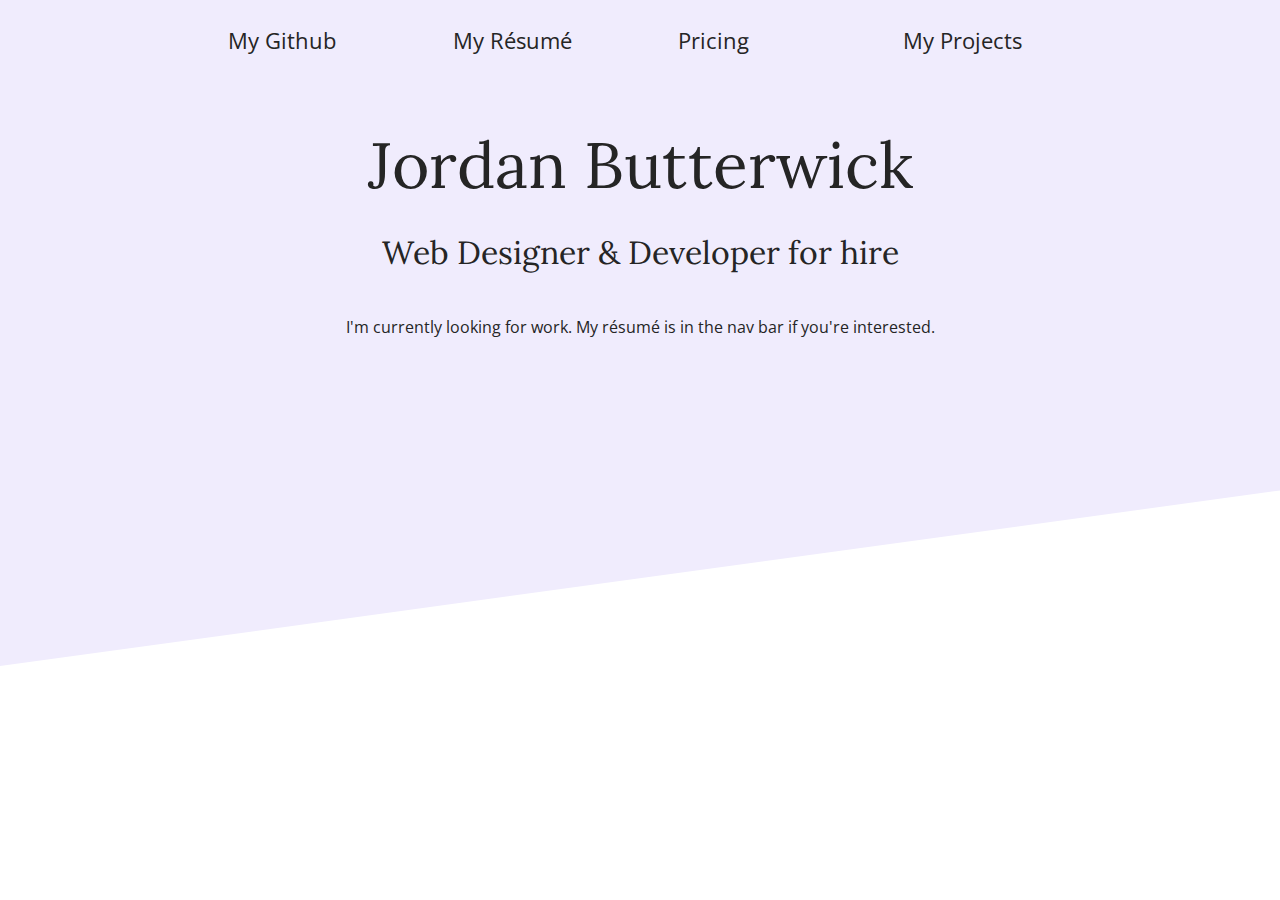
<file: index.html>
<!DOCTYPE html>
<html lang="en">
  <!-- Author: Jordan Butterwick -->
  <!-- Title: Portfolio -->
  <!-- Date Last Updated: March 11, 2019 -->
  <head>
    <link
      href="https://fonts.googleapis.com/css?family=Lora|Open+Sans"
      rel="stylesheet"
    />
    <link
      rel="stylesheet"
      href="https://use.fontawesome.com/releases/v5.7.1/css/all.css"
      integrity="sha384-fnmOCqbTlWIlj8LyTjo7mOUStjsKC4pOpQbqyi7RrhN7udi9RwhKkMHpvLbHG9Sr"
      crossorigin="anonymous"
    />
    <meta charset="UTF-8" />
    <meta name="viewport" content="width=device-width, initial-scale=1.0" />
    <meta http-equiv="X-UA-Compatible" content="ie=edge" />
    <link rel="stylesheet" href="./styles/styles.css" />
    <title>Jordan Butterwick</title>
  </head>

  <body>
    <header>
      <nav>
        <div class="nav-background">
          <ul class="nav-bar">
            <li>
              <a href="https://github.com/Jordanwbutterwick" class="link"
                >My Github</a
              >
            </li>
            <li>
              <a href="./assets/JButterwick2019.pdf" class="link">My Résumé</a>
            </li>
            <li>
              <a href="./pages/pricing.html" class="link">Pricing</a>
            </li>
            <li>
              <button onclick="myFunction()" class="dropbtn">
                My Projects <i class="fas fa-angle-down"></i>
              </button>
              <div id="myDropdown" class="dropdown-content">
                <a href="./pages/lyricfetch.html">Lyric Finder</a>
                <a href="https://stylepickr.jordanwb.design">Stylepickr</a>
              </div>
            </li>
          </ul>
        </div>
      </nav>
    </header>
    <main>
      <div class="hero">
        <div class="hero-background">
          <div class="content">
            <h1>Jordan Butterwick</h1>
            <h2>Web Designer & Developer for hire</h2>
            <p>
              I'm currently looking for work. My résumé is in the nav bar if
              you're interested.
            </p>
          </div>
        </div>
      </div>
      <div class="future-project-box"></div>
    </main>
    <footer>
      <div class="footer">
        <ul class="footer-links">
          <li>
            <a href="https://github.com/Jordanwbutterwick">
              <i class="fab fa-github fa-3x icon"></i
            ></a>
          </li>
          <li>
            <a href="https://www.linkedin.com/in/jordanwb/">
              <i class="fab fa-linkedin-in fa-3x icon"></i>
            </a>
          </li>
        </ul>
      </div>
    </footer>
    <script src="./scripts/scripts.js"></script>
  </body>
</html>
</file>
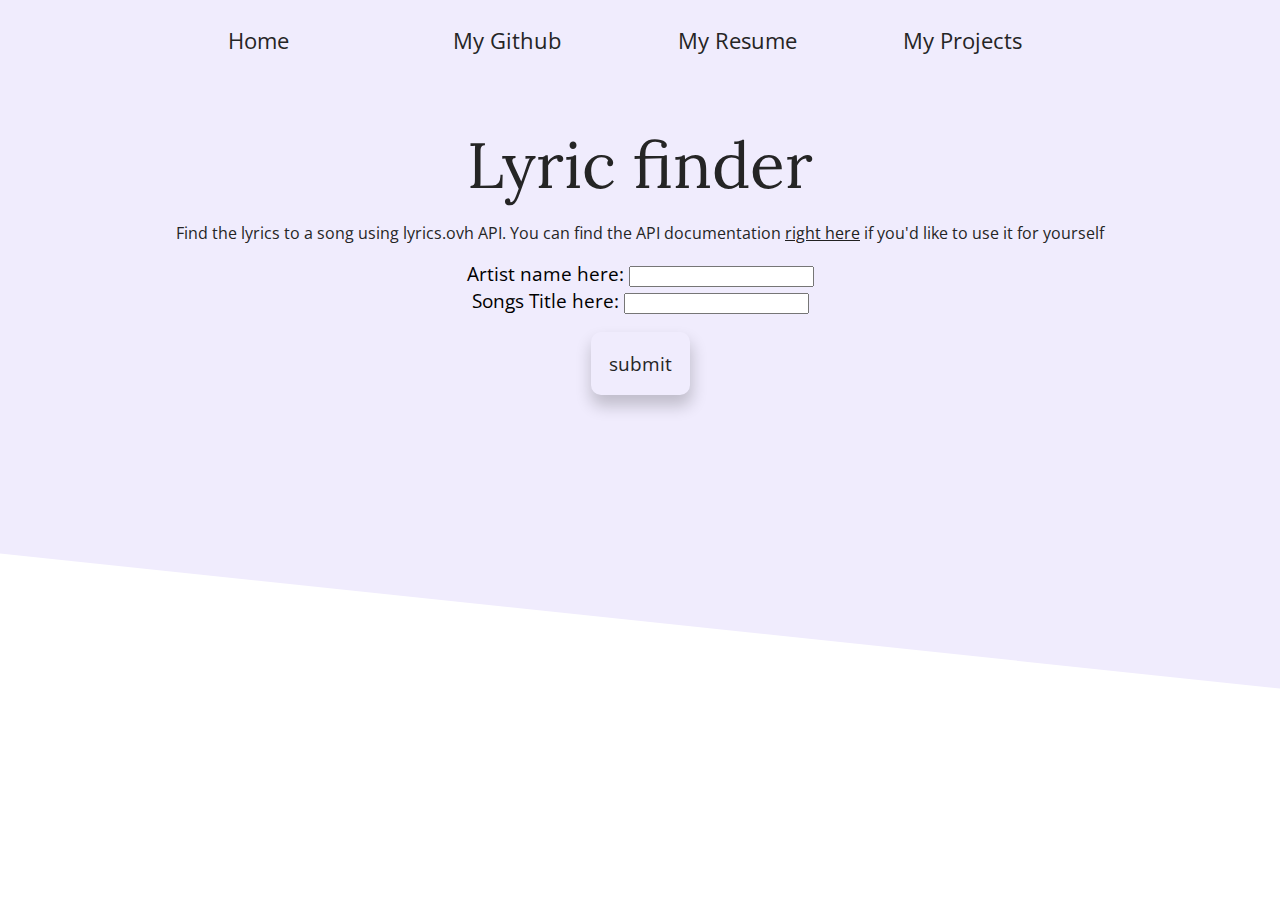
<file: pages/lyricfetch.html>
<!DOCTYPE html>
<html lang="en">
  <head>
    <link
      href="https://fonts.googleapis.com/css?family=Lora|Open+Sans"
      rel="stylesheet"
    />
    <link
      rel="stylesheet"
      href="https://use.fontawesome.com/releases/v5.7.1/css/all.css"
      integrity="sha384-fnmOCqbTlWIlj8LyTjo7mOUStjsKC4pOpQbqyi7RrhN7udi9RwhKkMHpvLbHG9Sr"
      crossorigin="anonymous"
    />
    <meta charset="UTF-8" />
    <meta name="viewport" content="width=device-width, initial-scale=1.0" />
    <meta http-equiv="X-UA-Compatible" content="ie=edge" />
    <link rel="stylesheet" href="../styles/styles.css" />
    <title>Lyric Fetcher</title>
  </head>

  <body>
    <header>
      <nav>
        <div class="nav-background">
          <ul class="nav-bar">
            <li>
              <a href="../index.html" class="link">Home</a>
            </li>
            <li>
              <a href="https://github.com/Jordanwbutterwick" class="link"
                >My Github</a
              >
            </li>
            <li>
              <a href="./assets/Jordan Butterwick 2019.pdf" class="link"
                >My Resume</a
              >
            </li>
            <li>
              <button onclick="myFunction()" class="dropbtn">
                My Projects <i class="fas fa-angle-down"></i>
              </button>
              <div id="myDropdown" class="dropdown-content">
                <a href="https://stylepickr.jordanwb.design">Stylepickr</a>
              </div>
            </li>
          </ul>
        </div>
      </nav>
    </header>
    <main>
      <div class="hero-2" id="hero-2">
        <div class="hero-background-2">
          <div class="content">
            <h1>Lyric finder</h1>
            <p>
              Find the lyrics to a song using lyrics.ovh API. You can find the
              API documentation
              <a href="https://lyricsovh.docs.apiary.io/#" class="plink"
                >right here</a
              >
              if you'd like to use it for yourself
            </p>
            <form action="GET">
              <label for="artist"
                >Artist name here:
                <input type="text" name="artist" id="artist"/></label
              ><br /><label for="song"
                >Songs Title here:
                <input type="text" name="song" id="song"/></label
              ><br /><br />
              <input type="submit" value="submit" name="submit" id="submit" />
            </form>
          </div>
        </div>
      </div>
      <div class="content">
        <div id="results"></div>
      </div>
    </main>
    <footer>
      <div class="footer">
        <ul class="footer-links">
          <li>
            <a href="https://github.com/Jordanwbutterwick">
              <i class="fab fa-github fa-3x icon"></i
            ></a>
          </li>
          <li>
            <a href="https://www.linkedin.com/in/jordanwb/">
              <i class="fab fa-linkedin-in fa-3x icon"></i>
            </a>
          </li>
        </ul>
      </div>
    </footer>
    <script src="../scripts/scripts.js"></script>
  </body>
</html>
</file>
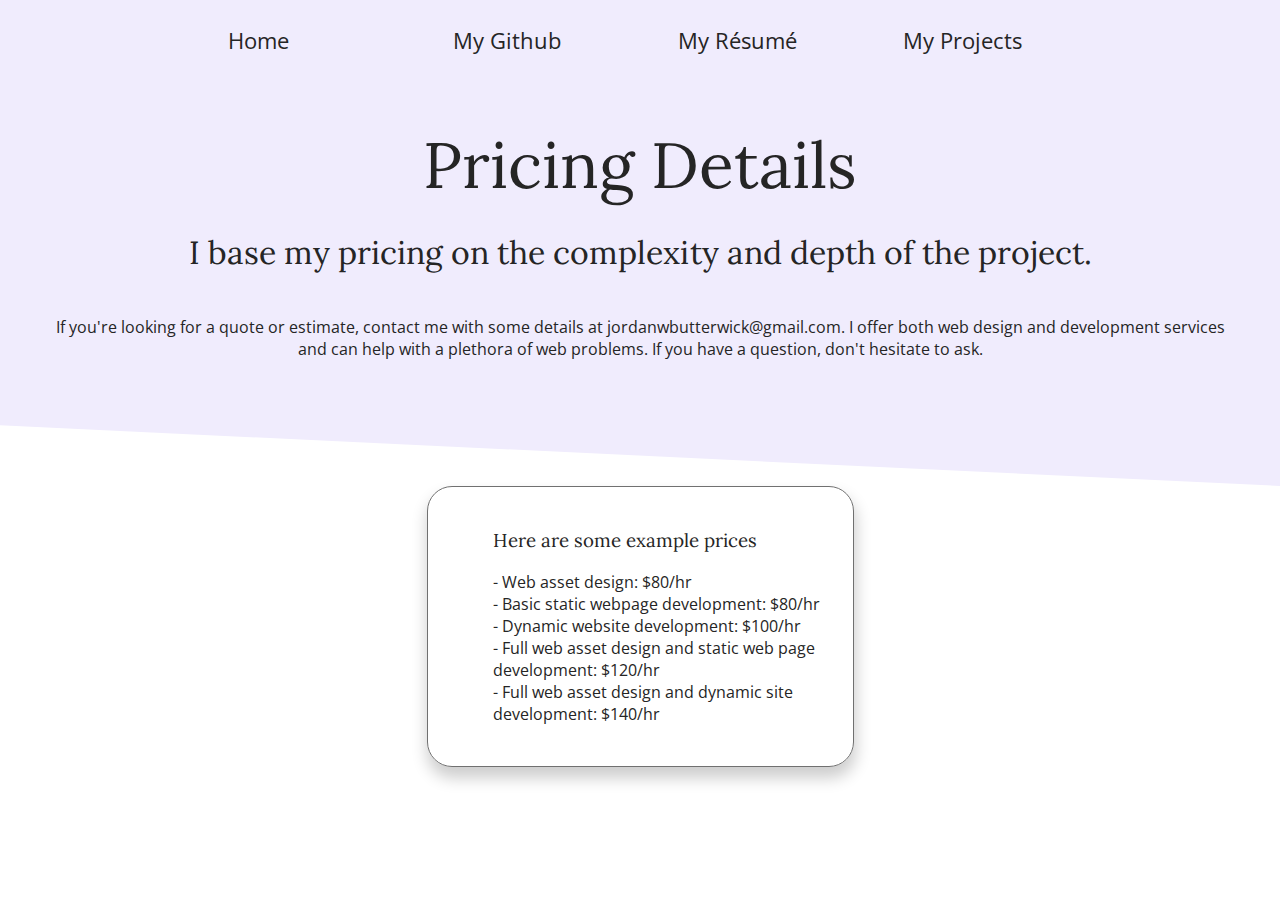
<file: pages/pricing.html>
<!DOCTYPE html>
<html lang="en">
  <!-- Author: Jordan Butterwick -->
  <!-- Title: Portfolio Pricing Page-->
  <!-- Date Last Updated: March 11, 2019 -->
  <head>
    <link
      href="https://fonts.googleapis.com/css?family=Lora|Open+Sans"
      rel="stylesheet"
    />
    <link
      rel="stylesheet"
      href="https://use.fontawesome.com/releases/v5.7.1/css/all.css"
      integrity="sha384-fnmOCqbTlWIlj8LyTjo7mOUStjsKC4pOpQbqyi7RrhN7udi9RwhKkMHpvLbHG9Sr"
      crossorigin="anonymous"
    />
    <meta charset="UTF-8" />
    <meta name="viewport" content="width=device-width, initial-scale=1.0" />
    <meta http-equiv="X-UA-Compatible" content="ie=edge" />
    <link rel="stylesheet" href="../styles/styles.css" />
    <title>Jordan Butterwick</title>
  </head>

  <body>
    <header>
      <nav>
        <div class="nav-background">
          <ul class="nav-bar">
            <li>
              <a href="../index.html" class="link">Home</a>
            </li>
            <li>
              <a href="https://github.com/Jordanwbutterwick" class="link"
                >My Github</a
              >
            </li>
            <li>
              <a href="../assets/JButterwick2019.pdf" class="link">My Résumé</a>
            </li>
            <li>
              <button onclick="myFunction()" class="dropbtn">
                My Projects <i class="fas fa-angle-down"></i>
              </button>
              <div id="myDropdown" class="dropdown-content">
                <a href="./lyricfetch.html">Lyric Finder</a>
                <a href="https://stylepickr.jordanwb.design">Stylepickr</a>
              </div>
            </li>
          </ul>
        </div>
      </nav>
    </header>
    <main>
      <div class="pricing-hero">
        <div class="pricing-hero-background">
          <div class="content">
            <h1>Pricing Details</h1>
            <h2>
              I base my pricing on the complexity and depth of the project.
            </h2>
            <p>
              If you're looking for a quote or estimate, contact me with some
              details at jordanwbutterwick@gmail.com. I offer both web design
              and development services and can help with a plethora of web
              problems. If you have a question, don't hesitate to ask.
            </p>
          </div>
        </div>
      </div>
      <div class="pricing">
        <div class="price-list">
          <ul>
            <li><h3>Here are some example prices</h3></li>
            <li>- Web asset design: $80/hr</li>
            <li>- Basic static webpage development: $80/hr</li>
            <li>- Dynamic website development: $100/hr</li>
            <li>
              - Full web asset design and static web page development: $120/hr
            </li>
            <li>
              - Full web asset design and dynamic site development: $140/hr
            </li>
          </ul>
        </div>
      </div>
    </main>
    <footer>
      <div class="footer">
        <ul class="footer-links">
          <li>
            <a href="https://github.com/Jordanwbutterwick">
              <i class="fab fa-github fa-3x icon"></i
            ></a>
          </li>
          <li>
            <a href="https://www.linkedin.com/in/jordanwb/">
              <i class="fab fa-linkedin-in fa-3x icon"></i>
            </a>
          </li>
        </ul>
      </div>
    </footer>
    <script src="../scripts/scripts.js"></script>
  </body>
</html>
</file>
<file: styles/styles.css>
/* ------Universal Styles------ */

body {
  margin: 0px;
}

ul {
  list-style: none;
  text-align: left;
}

h1 {
  font-family: "Lora";
  font-size: 4em;
  font-weight: 100;
  color: #252525;
}

h2 {
  font-family: "Lora";
  font-size: 2em;
  font-weight: 100;
  color: #252525;
}

h3 {
  font-family: "Lora";
  font-weight: 100;
  color: #252525;
  margin-top: 0px;
}

p {
  color: #252525;
  font-family: "Open Sans";
  font-size: 1em;
}

li {
  color: #252525;
  font-family: "Open Sans";
  font-size: 1em;
}

@media (max-width: 1000px) {
  h1 {
    font-size: 3em;
    font-weight: 100;
  }
}

@media (max-width: 600px) {
  h1 {
    font-size: 2em;
    font-weight: 100;
  }
}

/* --------- nav styles --------*/
.nav-background {
  background: #f0ecfd;
}
.nav-bar {
  width: 900px;
  padding: 25px;
  margin: 0 auto;
  display: flex;
  flex-direction: row;
  justify-content: space-around;
  flex-wrap: wrap;
}

nav li {
  min-width: 150px;
}

nav .link {
  text-decoration: none;
  color: #252525;
  font-family: "Open Sans";
  font-size: 1.4em;
}

nav .link:hover {
  -webkit-text-decoration: underline;
  text-decoration: underline;
  background-image: linear-gradient(130deg, #43da7a 0%, #389dcf 100%);
  -webkit-text-fill-color: transparent;
  background-clip: text;
  -webkit-background-clip: text;
}

@media (max-width: 1000px) {
  .nav-bar {
    display: flex;
    flex-direction: column;
    align-content: left;
  }
}

/*  -------- Dropdown Styles ------ */

/* Dropdown Button */
.dropbtn {
  background-color: transparent;
  color: #252525;
  font-family: "Open Sans";
  font-size: 1.4em;
  border-color: transparent;
  border: 0;
  padding: 0;
  cursor: pointer;
}

/* Dropdown button on hover & focus */
.dropbtn:hover,
.dropbtn:focus {
  -webkit-text-decoration: underline;
  text-decoration: underline;
  background-image: linear-gradient(130deg, #43da7a 0%, #389dcf 100%);
  -webkit-text-fill-color: transparent;
  background-clip: text;
  -webkit-background-clip: text;
  outline: 0;
}

/* The container <div> - needed to position the dropdown content */
.dropdown {
  position: relative;
  display: inline-block;
}

/* Dropdown Content (Hidden by Default) */
.dropdown-content {
  display: none;
  position: absolute;
  background-color: rgba(255, 255, 255, 0.815);
  min-width: 160px;
  box-shadow: 0px 8px 16px 0px rgba(0, 0, 0, 0.2);
  z-index: 1;
}

/* Links inside the dropdown */
.dropdown-content a {
  font-family: "Open Sans";
  color: #252525;
  padding: 12px 16px;
  text-decoration: none;
  display: block;
}

/* Change color of dropdown links on hover */
.dropdown-content a:hover {
  -webkit-text-decoration: underline;
  text-decoration: underline;
  background-image: linear-gradient(130deg, #43da7a 0%, #389dcf 100%);
  -webkit-text-fill-color: transparent;
  background-clip: text;
  -webkit-background-clip: text;
}

/* Show the dropdown menu (use JS to add this class to the .dropdown-content container when the user clicks on the dropdown button) */
.show {
  display: block;
}

/* --------main page content--------- */

.content {
  max-width: 1200px;
  margin: auto;
  text-align: center;
  display: flex;
  justify-content: center;
  flex-flow: column wrap;
}

.content h1 {
  margin-bottom: 0px;
}

.content a {
  width: 100px;
  margin: auto;
}

.content input {
  outline: 0;
}

.quote-selector {
  border: none;
  background: transparent;
}

.hero {
  margin: 0 auto;
  width: 100%;
  height: 65vh;
  clip-path: polygon(0px 100%, 100% 70%, 100% 0px, 0px 0px);
  background: #f0ecfd;
  background-attachment: fixed;
  background-size: cover;
  background-position: center;
}

.hero-background .link {
  text-decoration: none;
  color: rgb(33, 33, 33);
  font-family: "Open Sans";
  font-size: 1.4em;
}

.hero-background .link:hover {
  -webkit-text-decoration: underline;
  text-decoration: underline;
  background-image: linear-gradient(130deg, #43da7a 0%, #389dcf 100%);
  -webkit-text-fill-color: transparent;
  background-clip: text;
  -webkit-background-clip: text;
}

@media (max-width: 1000px) {
  .hero {
    max-width: 100%;
  }
}

/* -------lyric fetcher content------ */
.hero-2 {
  margin: 0 auto;
  width: 100%;
  height: 75vh;
  clip-path: polygon(0px 70%, 100% 90%, 100% 0px, 0px 0px);
  background: #f0ecfd;
  background-attachment: fixed;
  background-size: cover;
  background-position: center;
}

.hero-background-2 .link {
  text-decoration: none;
  color: #252525;
  font-family: "Open Sans";
  font-size: 1.4em;
}

.hero-background-2 .link:hover {
  -webkit-text-decoration: underline;
  text-decoration: underline;
  background-image: linear-gradient(130deg, #43da7a 0%, #389dcf 100%);
  -webkit-text-fill-color: transparent;
  background-clip: text;
  -webkit-background-clip: text;
}

.hero-background-2 .plink {
  text-decoration: underline;
  color: rgb(33, 33, 33);
  font-family: "Open Sans";
  font-size: 1em;
}

.hero-background-2 .plink:hover {
  -webkit-text-decoration: underline;
  text-decoration: underline;
  background-image: linear-gradient(130deg, #da43a8 0%, #9338cf 100%);
  -webkit-text-fill-color: transparent;
  background-clip: text;
  -webkit-background-clip: text;
}

@media (max-width: 1000px) {
  .hero-2 {
    max-width: 100%;
  }
}

#results p {
  font-size: 1em;
  font-family: "Open Sans";
}

#submit {
  background-color: transparent;
  color: #252525;
  padding: 16px;
  font-size: 1.2em;
  font-family: "Open Sans";
  border-color: transparent;
  border-radius: 10px;
  cursor: pointer;
  box-shadow: 1px 10px 16px 1px rgba(0, 0, 0, 0.2);
  transition-duration: 0.025s;
}

#submit:hover {
  background-color: rgba(109, 109, 109, 0.082);
  box-shadow: 1px 8px 14px 1px rgba(0, 0, 0, 0.3);
  top: 2px;
}

#submit:active {
  box-shadow: 0 0 rgba(0, 0, 0, 0.2);
  top: 6px;
}

label {
  font-size: 1.2em;
  font-family: "Open Sans";
}

/* -------quotes styles------- */

.quotebuttons {
  display: flex;
  justify-content: space-between;
  align-items: center;
  margin-top: 50px;
  margin-bottom: 100px;
}

/* ---------- footer styles ---------- */

.footer {
  max-width: 1000px;
  margin: auto;
  margin-top: 100px;
}

footer ul {
  padding: 0;
}

footer a {
  color: #252525;
}

.footer-links {
  max-width: 1000px;
  margin: 0, auto;
  display: flex;
  justify-content: space-around;
  flex-direction: row;
  flex-wrap: wrap;
}

.icon:hover {
  color: #949494;
}

/* ---------pricing page styles---------- */

.price-list {
  display: flex;
  flex-flow: column wrap;
  width: 375px;
  padding: 25px;
  border: solid 1px #707070;
  border-radius: 25px;
  box-shadow: 1px 10px 16px 1px rgba(0, 0, 0, 0.2);
}

.pricing {
  display: flex;
  justify-content: center;
}

.pricing-hero {
  margin: 0 auto;
  width: 100%;
  height: 45vh;
  clip-path: polygon(0px 85%, 100% 100%, 100% 0px, 0px 0px);
  background: #f0ecfd;
  background-attachment: fixed;
  background-size: cover;
  background-position: center;
}

/* Print Styles */

@media print {
  /* Set colors explicity */
  body {
    background: #ffffff;
    color: #252525;
    margin: 0px;
    width: 100%;
    height: 100%;
  }

  /* hide elements we don't want in print */
  nav,
  footer {
    display: none;
  }

  /* Set page margins and widths */
  @page {
    /* use print dimensions not screen dimensions */
    margin: 2cm 1.75cm;
  }

  /* avoid odd page breaks */
  h1,
  h2,
  h3 {
    page-break-after: avoid; /* Prevent headings from being printed at the bottom of the page */
  }

  article {
    page-break-before: always; /*Always start new articles on a new page */
  }

  img {
    page-break-inside: avoid; /*Always prevent pagebreaks in the middle of an image */
  }

  /* adding the href URL of outgoing links to the end of the link tags */
  a[href^="http"]:after {
    content: " < " attr(href) " > ";
    font-style: italic;
  }
}

@media print and (color) {
  * {
    -webkit-print-color-adjust: exact;
    print-color-adjust: exact;
  }
}
</file>
